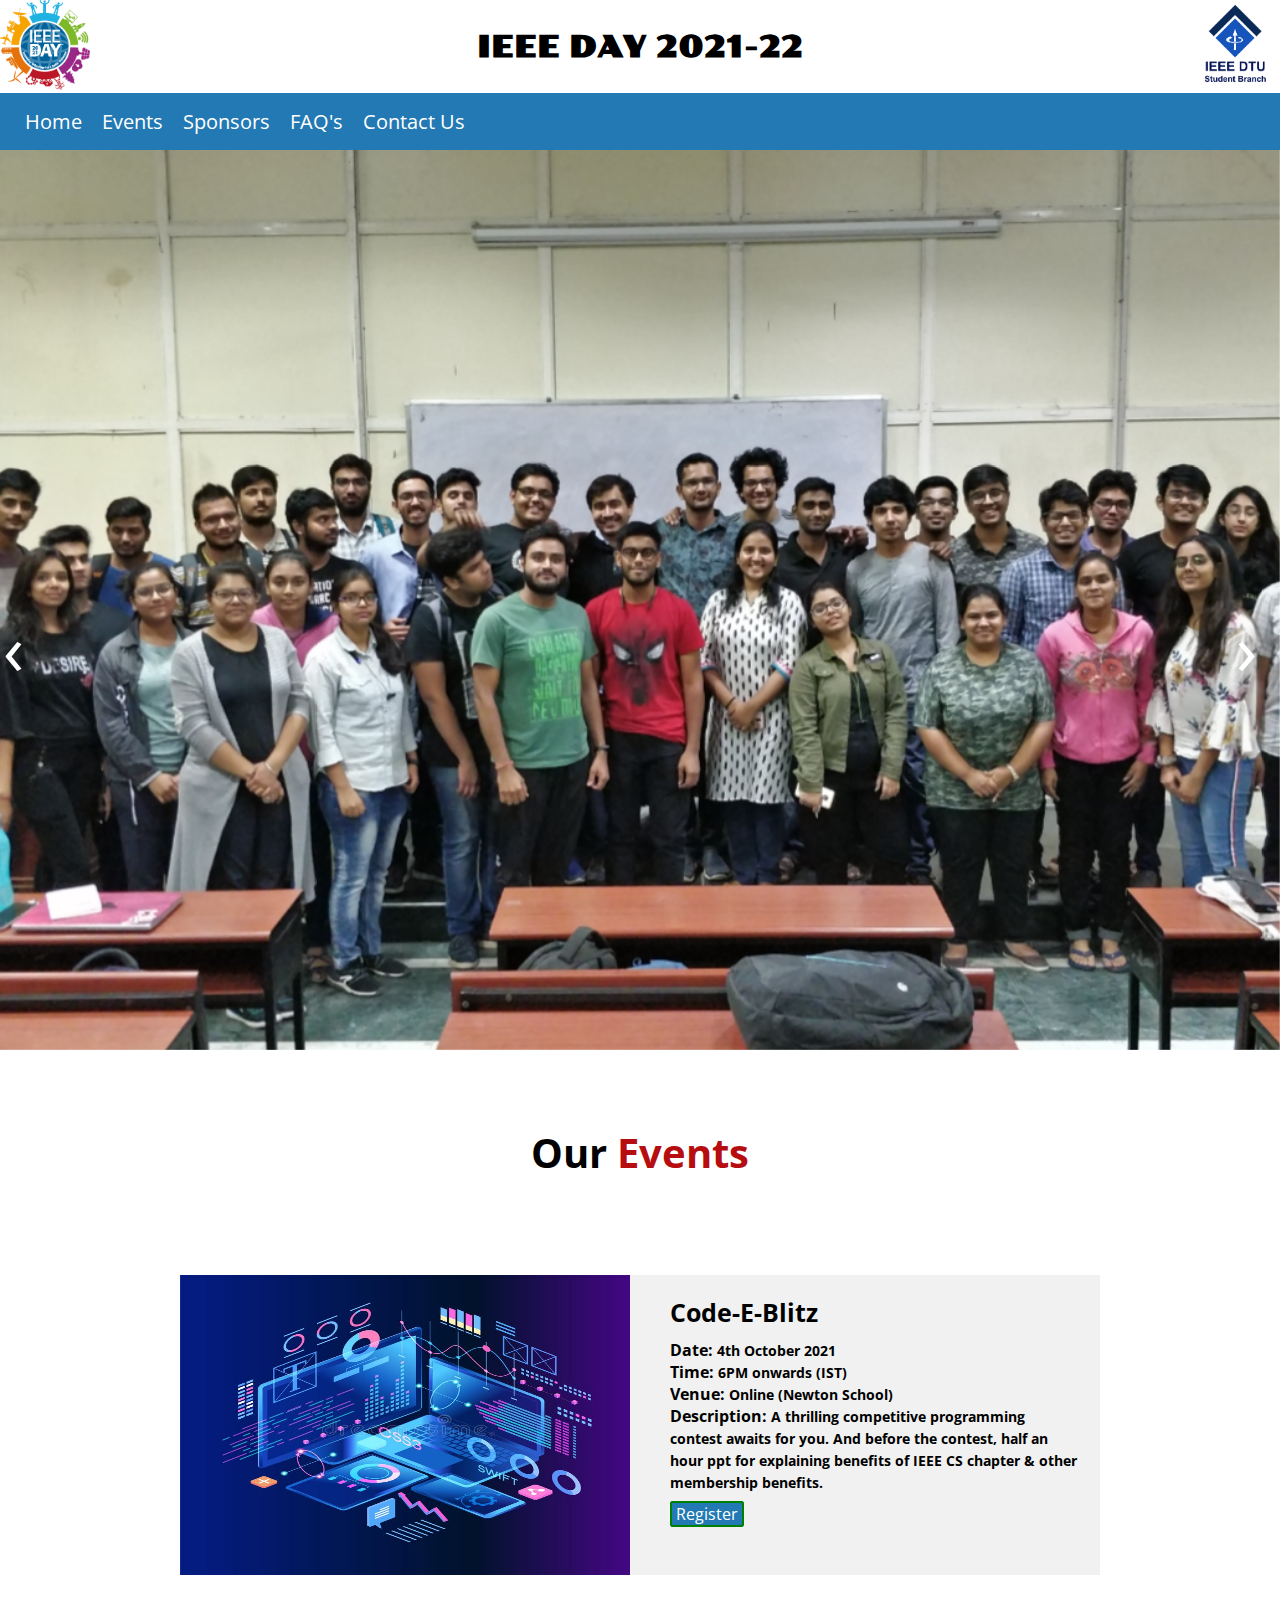
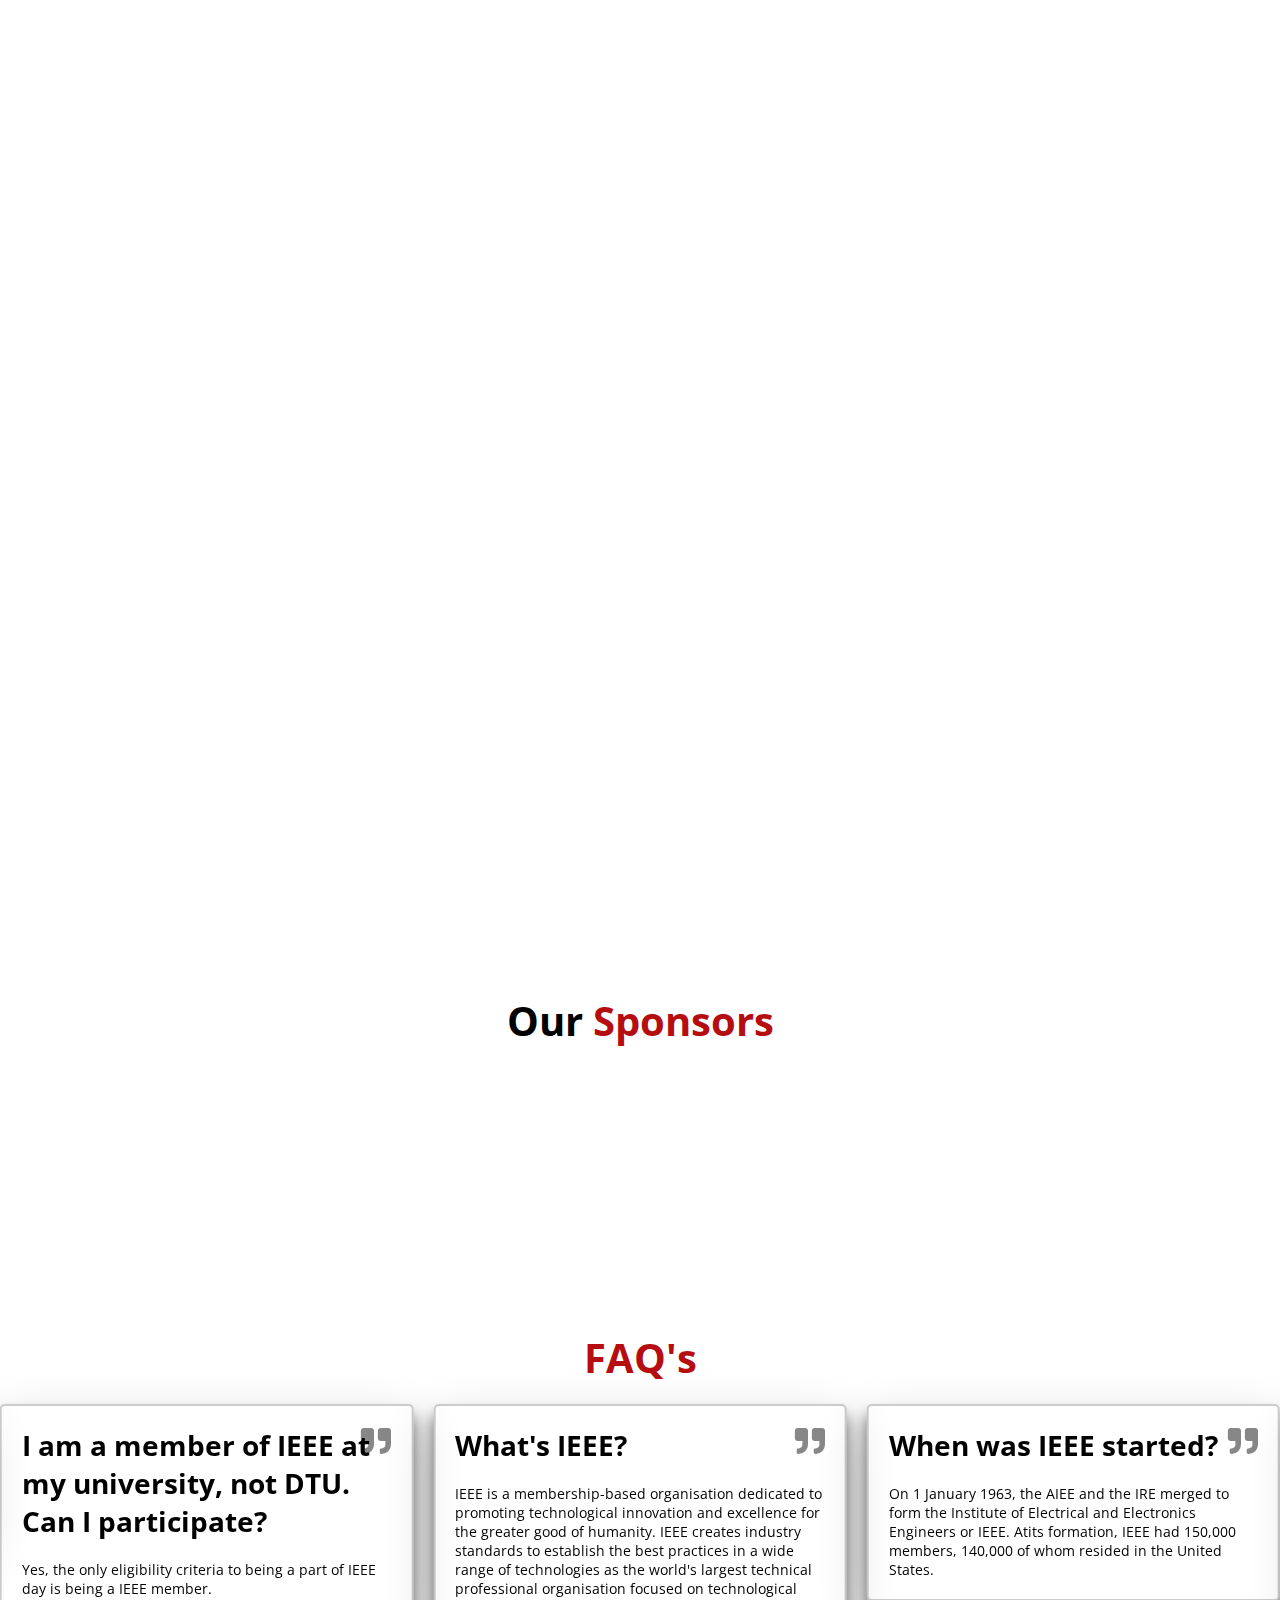
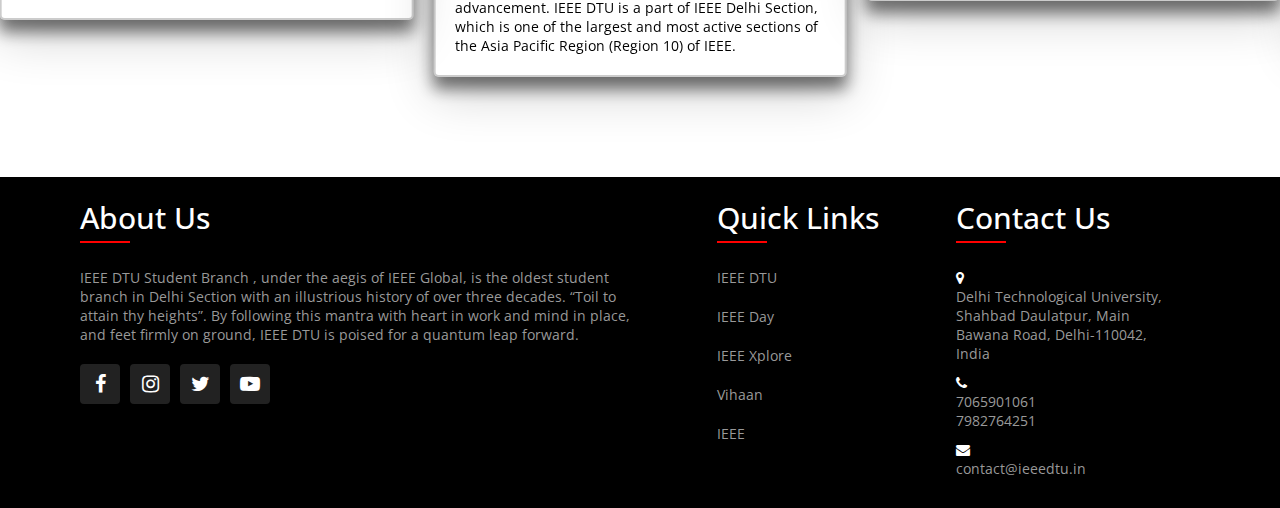
<file: index.html>
<!DOCTYPE html>
<html lang="en">
<head>
    <meta charset="UTF-8">
    <meta http-equiv="X-UA-Compatible" content="IE=edge">
    <meta name="viewport" content="width=device-width, initial-scale=1.0">
    <title>IEEE Website</title>
    <link rel="stylesheet" href="https://unpkg.com/aos@next/dist/aos.css" />
    <!-- Owl carosel css cdm link -->
    <link rel="stylesheet" href="https://cdnjs.cloudflare.com/ajax/libs/OwlCarousel2/2.3.4/assets/owl.carousel.min.css ">
    <link rel="stylesheet" href="https://unpkg.com/swiper/swiper-bundle.min.css" />
    <!-- font awesome cdn link -->
    <link rel="stylesheet" href="https://cdnjs.cloudflare.com/ajax/libs/font-awesome/5.15.4/css/all.min.css">

    <link href="https://stackpath.bootstrapcdn.com/font-awesome/4.7.0/css/font-awesome.min.css" rel="stylesheet">
    
    <link rel="stylesheet" href="./style.css">

</head>
<body>
    
    <!-- header section starts -->
    <header>   
    <div class="header-1">
        <a href="https://ieeeday.org/"><img src="./Images/ieee-day-2021-logo-color-rgb.png"></a>
        <h2>IEEE DAY 2021-22</h2>
        <a href="https://ieeedtu.in/"><img src="./Images/IEEE_DTU_Logo.png" alt=""></a>
    </div> 
    <div class="header-2">
        <div id="menu" class="fas fa-bars"></div>
        <nav class="navbar" >
            <ul>
                <li><a href="#home">Home</a></li>
                <li><a href="#events">Events</a></li>
                <li><a href="#sponser">Sponsors</a></li>
                <li><a href="#FAQ">FAQ's</a></li>
                <li><a href="#contact">Contact Us</a></li>
            </ul>
        </nav>
    </div>
    </header>
    <!-- header section ends -->
    <!-- Scroll top btn -->
    <!-- <a href="#top" class="fas fa-angle-up" id="scroll-top"></a> -->

    <!-- Scroll top ends -->
    <!-- Home section starts -->
    <section class="home" id="home">
        <div class="home-slider owl-carousel">
            <div class="item">
                <img src="./Images/Carousel-1.png" alt="">
                <!-- <div class="content">
                    <h3>IEEE</h3>
                    <p>Lorem ipsum dolor sit amet consectetur adipisicing elit.</p>
                    <a href="#"><button class="btn">Discover</button></a>
                </div> -->
            </div>
            <div class="item">
                <img src="./Images/Carousel-2.jpg" alt="">
                <!-- <div class="content">
                    <h3>IEEE</h3>
                    <p>Lorem ipsum dolor sit amet consectetur adipisicing elit.</p>
                    <a href="#"><button class="btn">Discover</button></a>
                </div> -->
            </div>
            <div class="item">
                <img src="./Images/Carousel-3.jpg" alt="">
                <!-- <div class="content">
                    <h3>IEEE</h3>
                    <p>Lorem ipsum dolor sit amet consectetur adipisicing elit.</p>
                    <a href="#"><button class="btn">Discover</button></a>
                </div> -->
            </div>
            <div class="item">
                <img src="./Images/Carousel-4.png" alt="">
                <!-- <div class="content">
                    <h3>IEEE</h3>
                    <p>Lorem ipsum dolor sit amet consectetur adipisicing elit.</p>
                    <a href="#"><button class="btn">Discover</button></a>
                </div> -->
            </div>
        </div>
    </section>
    <!-- Home section ends -->
    <!-- Events section starts -->
    <section class="events" id="events">
        <div class="heading">
            <h1>Our <span>Events</span></h1>
        </div>
        <main class="container">
            <section class="card">
                <img src="./Images/Event-1.jpg" alt="">
                <div>
                    <h3>Code-E-Blitz</h3>
                    <div class="head-4">
                    <h4>Date: <span>4th October 2021</span></h4>
                    <h4>Time: <span>6PM onwards (IST)</span></h4>
                    <h4>Venue: <span>Online (Newton School)</span></h4>
                    <h4>Description: <span>A thrilling competitive programming contest awaits for you. And before the contest, half an hour ppt for explaining benefits of IEEE CS chapter & other membership benefits.</span></h4>
                    </div>
                    <a href="https://forms.gle/DkWvHBaE9Ls6HkW37" class="card-btn">Register</a>
                </div>
            </section>

            <section class="card" data-aos="fade-left">
                <img src="./Images/Event-2.png" alt="">
                <div>
                    <h3>loT using Azure</h3>
                    <div class="head-4">
                    <h4>Date: <span>5th October 2021</span></h4>
                    <h4>Time: <span>12PM onwards (IST)</span></h4>
                    <h4>Venue: <span>Delhi Technological University</span></h4>
                    <h4>Speaker: <span>Ansh Anurag (MLSA)</span></h4>
                    <h4>Description: <span>An introduction to Azure IoT Hub and hands-on experience to develop an Azure based IoT Central app.</span></h4>
                    </div>
                    <a href="https://forms.office.com/r/gxrAeXPdTf" class="card-btn">Register</a>
                </div>
            </section>

            <section class="card" data-aos="fade-right">
                <img src="./Images/Event-3.jpg" alt="">
                <div>
                    <h3>WIExperience - Panel Discussion</h3>
                    <div class="head-4">
                    <h4>Date: <span>5th October 2021</span></h4>
                    <h4>Time: <span>6PM onwards (IST)</span></h4>
                    <h4>Topic: <span>Journey through STEM</span></h4>
                    <h4>Speaker: <span>Shatakshi Singh (REM Scholar)</span></h4>
                    <h4>Venue: <span>Online<span></h4>
                    <h4>Description: <span>Get yourself ready for a exciting WIE Seminar. Register Now!</span></h4>
                    </div>
                    <a href="https://bit.ly/3zWUeVz" class="card-btn">Register</a>
                </div>
            </section>

            <section class="card" data-aos="fade-left">
                <img src="./Images/Event-4.jpg" alt="">
                <div>
                    <h3>IEEE Got Talent</h3>
                    <div class="head-4">
                    <h4>Date: <span>5th October 2021</span></h4>
                    <h4>Time: <span>8PM onwards (IST)</span></h4>
                    <h4>Venue: <span>Online</span></h4>
                    <h4>Description: <span>Platform for amateur performers to showcase their talent through Instagram reels of maximum 60 seconds. Win amazing
                    prizes.</span></h4>
                    </div>
                    <a href="https://forms.office.com/r/Kveag8gVRY" class="card-btn">Register</a>
                </div>
            </section>
        </main>
    </section>
    <!-- Events section ends -->
    <!-- Sponsers sections starts -->
    <section class="sponsers" id="sponser">
        <div class="heading">
            <h1>Our <span>Sponsors</span></h1>
        </div>
        <div class="sponser-content" data-aos="fade-up">
            <div class="sponser-cards">
                <a href="https://www.newtonschool.co/"><img src="./Images/Newton_School.png" alt=""></a>
            </div>
            <!-- <div class="sponser-cards">
                <a href="#"><img src="./Images/sponser-2.png" alt=""></a>
            </div>
            <div class="sponser-cards">
                <a href="#"><img src="./Images/Sponser-1.jpeg" alt=""></a>
            </div>
            <div class="sponser-cards" >
                <a href="#"><img src="./Images/sponser-2.png" alt=""></a>
            </div>
            <div class="sponser-cards" >
                <a href="#"><img src="./Images/Sponser-1.jpeg" alt=""></a>
            </div>
            <div class="sponser-cards" >
                <a href="#"><img src="./Images/sponser-2.png" alt=""></a>
            </div> -->
        </div>  
    </section>
    <!-- Sponsers section ends -->
    <!-- Review section starts -->
    <section class="review" id="FAQ">
        <div class="heading">
            <h1><span>FAQ's</span></h1>
            <div class="swiper-container review-slider">
                <div class="swiper-wrapper">
                    <div class="swiper-slide slide">
                        <i class="fas fa-quote-right"></i>
                        <div class="question">
                            <h4>What's IEEE?</h4>
                        </div>
                        <p>IEEE is a membership-based organisation dedicated to promoting technological innovation and excellence for the greater good of humanity. IEEE creates industry standards to establish the best practices in a wide range of technologies as the world's largest technical professional organisation focused on technological advancement. IEEE DTU is a part of IEEE Delhi Section, which is one of the largest and most active sections of the Asia Pacific Region (Region 10) of IEEE.</p>
                    </div>
                    <div class="swiper-slide slide">
                        <i class="fas fa-quote-right"></i>
                        <div class="question">
                            <h4>When was IEEE started?</h4>
                        </div>
                        <p>On 1 January 1963, the AIEE and the IRE merged to form the Institute of Electrical and Electronics Engineers or IEEE. Atits formation, IEEE had 150,000 members, 140,000 of whom resided in the United States.
                        </p>
                    </div>
                    <div class="swiper-slide slide">
                        <i class="fas fa-quote-right"></i>
                        <div class="question">
                            <h4>What is IEEE Day?</h4>
                        </div>
                        <p>IEEE Day commemorates the first time in history, in 1884, when engineers from all over the world and IEEE members
                            gathered to share their technical ideas. Thousands of IEEE members in local communities join together to collaborate
                            on ideas that leverage technology for a better tomorrow as part of worldwide celebrations.</p>
                    </div>
                    <div class="swiper-slide slide">
                        <i class="fas fa-quote-right"></i>
                        <div class="question">
                            <h4>When is IEEE Day being held?</h4>
                        </div>
                        <p>IEEE Day is an annual event celebrated on the first Tuesday in October, IEEE Day 2021 will be held on 5 October.
                        Celebrations can be held between 25 September and 17 October.</p>
                    </div>
                    <div class="swiper-slide slide">
                        <i class="fas fa-quote-right"></i>
                        <div class="question">
                            <h4>Who can participate?</h4>
                        </div>
                        <p>All IEEE members i.e. Senior members, life members, Fellows, YP, students,… can celebrate the day.</p>
                    
                    </div>
                    <div class="swiper-slide slide">
                        <i class="fas fa-quote-right"></i>
                        <div class="question">
                            <h4>I am a member of IEEE at my university, not DTU. Can I participate?</h4>
                        </div>
                        <p>Yes, the only eligibility criteria to being a part of IEEE day is being a IEEE member.
                        </p>
                    </div>
                </div>
            </div>
        </div>
    </section>
    <!-- Review section ends -->
    <!-- Footer section starts -->
    <footer id="contact">
        <div class="container2">
            <div class="sec aboutus">
                <h2>About Us</h2>
                <p>IEEE DTU Student Branch , under the aegis of IEEE Global, is the oldest student branch in Delhi Section with an
                illustrious history of over three decades. “Toil to attain thy heights”. By following this mantra with heart in work and
                mind in place, and feet firmly on ground, IEEE DTU is poised for a quantum leap forward.</p>
            
                <ul class="sci">
                    <li><a href="https://www.facebook.com/ieeedtu"><i class="fa fa-facebook"></i></a></li>
                    <li><a href="https://www.instagram.com/ieee.dtu/"><i class="fa fa-instagram" aria-hidden="true"></i></a></li>
                    <li><a href="https://twitter.com/dtu_ieee"><i class="fa fa-twitter" aria-hidden="true"></i></a></li>
                    <li><a href="https://www.youtube.com/user/ieeedtu"><i class="fa fa-youtube-play" aria-hidden="true"></i></a></li>
                </ul>
            </div>
            <div class="sec quicklinks">
                <h2>Quick Links</h2>
                <ul>
                    <li><a href="https://ieeedtu.in/">IEEE DTU</a></li>
                    <li><a href="https://ieeeday.org/">IEEE Day</a></li>
                    <li><a href="https://ieeexplore.ieee.org/Xplore/home.jsp">IEEE Xplore</a></li>
                    <li><a href="https://vihaan.ieeedtu.in/">Vihaan</a></li>
                    <li><a href="https://www.ieee.org/">IEEE</a></li>

                </ul>
            </div>
            <div class="sec contactus">
                <h2>Contact Us</h2>
                <ul class="info">
                    <li>
                        <span><i class="fa fa-map-marker"></i></span>
                        <p>Delhi Technological University, Shahbad Daulatpur, Main Bawana Road, Delhi-110042, <br>India</p>
                    </li>
                    <li>
                        <span><i class="fa fa-phone"></i></span>
                        <p><a href="tel:7065901061">7065901061</a><br>
                            <a href="tel:7982764251">7982764251</a>
                        </p>
                    </li>
                    <li>
                        <span><i class="fa fa-envelope"></i></span>
                        <p><a href="mailto:contact@ieeedtu.in">contact@ieeedtu.in</a></p>
                    </li>
                </ul>
            </div>
        </div>
    </footer>
    <!-- Footer section ends -->
    <!-- JQuery cdn link -->
    <script src="https://cdnjs.cloudflare.com/ajax/libs/jquery/3.6.0/jquery.min.js"></script>
    <!-- Owl carosel js cdm link -->
    <script src="https://cdnjs.cloudflare.com/ajax/libs/OwlCarousel2/2.3.4/owl.carousel.min.js"></script>
    <script src="https://unpkg.com/aos@next/dist/aos.js"></script>
    <script>
      AOS.init({
          offset: 200,
          duration: 1000
      });
    </script>
    <script src="https://unpkg.com/swiper/swiper-bundle.min.js"></script>
    <script src="./main.js"></script>
</body>
</html>
<!-- comment -->
</file>
<file: style.css>
@import url("https://fonts.googleapis.com/css2?family=Open+Sans&display=swap");
@import url("https://fonts.googleapis.com/css2?family=Poller+One&display=swap");

:root {
  --blue: #2279b3;
}
* {
  font-family: "Open Sans", sans-serif;
  margin: 0;
  padding: 0;
  box-sizing: border-box;
  text-decoration: none;
  transition: all 0.2s linear;
  scroll-behavior: smooth;
}

*::selection {
  background: orange;
  color: white;
}
html {
  font-size: 62.5%;
  overflow-x: hidden;
  width: 100%;
}
.heading .heading-bg {
  width: 100%;
}
header .header-1 {
  display: flex;
  justify-content: space-between;
  align-items: center;
}
header .header-1 img {
  width: 9rem;
  cursor: pointer;
}
header .header-1 h2 {
  font-size: 3rem;
  font-family: "Poller One", cursive;
}
header .header-2 {
  display: flex;
  align-items: center;
  justify-content: space-between;
  padding: 1.5rem;
  width: 100%;
  z-index: 1000;
}

/* header .btn{            
    display: inline-block;
    margin-left: 2.5rem;
    width: 20%;
    font-size: 1.5rem;
    cursor: pointer;
    position: relative;
    overflow: hidden;
    background: white;
    z-index: 0;
}
header .btn::before{
    content: '';
    position: absolute;
    top: 0; right: 0;
    width: 0%;
    height: 100%;
    background: var(--blue);
    transition: 0.3s linear;
    z-index: -1;
}
header .btn:hover::before{
    width: 100%;
    left: 0;
}
header .btn:hover{
    color: white;
} */
header .header-2 {
  background: var(--blue);
}

header .header-2 .navbar ul {
  list-style: none;
  display: flex;
  align-items: center;
  justify-content: space-between;
}
header .header-2 .navbar ul li {
  margin: 0 1rem;
}
header .header-2 .navbar ul li a {
  font-size: 2rem;
  color: white;
}
header .header-2 .navbar ul li a:hover,
header .header-2 .navbar ul li a.active {
  color: yellow;
  padding-bottom: 0.4rem;
  border-bottom: 2px solid yellow;
  border-radius: 2px;
}
header .header-2 #menu {
  font-size: 3rem;
  color: white;
  cursor: pointer;
  display: none;
}
.fixed {
  position: fixed;
  width: 100%;
  top: 0;
  z-index: 1000;
}
.home .home-slider .item {
  position: relative;
}
.home .home-slider .item img {
  height: 100vh;
  object-fit: cover;
  width: 100%;
}
.home .home-slider .item .content {
  position: absolute;
  top: 50%;
  left: 5%;
  transform: translateY(-50%);
}
.home .home-slider .item .content h3 {
  color: white;
  text-shadow: 0 0.3rem 0.5rem black;
  font-size: 5rem;
  text-transform: uppercase;
}
.home .home-slider .item .content p {
  color: white;
  font-size: 2.5rem;
  padding: 2rem 0;
  width: 50rem;
}
.home .owl-carousel .owl-prev,
.home .owl-carousel .owl-next {
  position: absolute;
  top: 50%;
  transform: translate(-50%);
  outline: none;
}
.home .owl-carousel .owl-prev {
  left: 1.3rem;
}
.home .owl-carousel .owl-next {
  right: 1.3rem;
}
.home .owl-carousel .owl-prev span,
.home .owl-carousel .owl-next span {
  color: white;
  font-size: 7rem;
}
section .btn {
  height: 4rem;
  width: 14rem;
  background: var(--blue);
  color: white;
  font-size: 2rem;
  cursor: pointer;
  border: none;
  outline: none;
}
section .btn:hover {
  letter-spacing: 0.2rem;
}
.btn:hover {
  box-shadow: 0 12px 16px 0 rgba(0, 0, 0, 0.527),
    0 17px 50px 0 rgba(0, 0, 0, 0.19);
}

.container {
  max-width: 75%;
  margin: auto;
  overflow-x: hidden;
  padding: 0 2rem;
}
.events .heading {
  height: 25vh;
  display: flex;
  flex-direction: column;
  align-items: center;
  justify-content: center;
  text-align: center;
  padding: 2rem;
}
.heading h1 {
  font-size: 4rem;
  margin-bottom: 2rem;
  line-height: 1.2rem;
  text-align: center;
}
.heading h1 span {
  color: #b50d10;
}
.card img {
  width: 100%;
  height: 300px;
}
.card {
  display: grid;
  grid-template-columns: repeat(2, 1fr);
  grid-gap: 2rem;
  background: #f1f1f1;
  margin-bottom: 2rem;
}
.card h3 {
  font-size: 2.5rem;
  margin-bottom: 1rem;
}
.card h4 {
  font-size: 1.6rem;
}
.card .head-4 {
  margin-bottom: 1rem;
}
.card .head-4 span {
  font-size: 1.4rem;
}
.card-btn {
  font-size: 1.6rem;
  color: white;
  padding: 0 4px;
  background: #2279b3;
  border: 2px solid green;
  border-radius: 3px;
}
.card-btn:hover {
  box-shadow: 0 12px 16px 0 rgba(0, 0, 0, 0.527),
    0 17px 50px 0 rgba(0, 0, 0, 0.19);
}
.card > div {
  padding: 2rem;
}
.card:nth-child(even) img {
  order: 2;
}
.sponsers {
  width: 100%;
  margin: auto;
  overflow: hidden;
  text-align: center;
}
.sponsers .heading {
  margin-top: 6rem;
  text-align: center;
}
.sponser-cards img {
  width: 32.5%;
  margin-top: 3rem;
}
.sponser-content {
  display: grid;
  grid-template-columns: repeat(1, 1fr);
  grid-gap: 1rem;
  /* margin-right: 2rem;
    margin-left: 13rem; */
  align-items: center;
  justify-content: center;
  scroll-behavior: unset;
}
.review .swiper-container {
  position: inherit;
}
.review .slide {
  padding: 2rem;
  box-shadow: black;
  border: 0.2rem solid rgba(0, 0, 0, 0.2);
  box-shadow: 0 12px 16px 0 rgba(0, 0, 0, 0.527),
    0 17px 50px 0 rgba(0, 0, 0, 0.19);

  border-radius: 0.5rem;
  position: relative;
}
.review .heading h1 {
  margin-top: 5rem;
  padding-bottom: 2rem;
}
.review .question h4 {
  font-size: 2.8rem;
}
.review p {
  padding-top: 2rem;
  font-size: 1.4rem;
}
.review .slide .fa-quote-right {
  position: absolute;
  top: 2rem;
  right: 2rem;
  font-size: 3rem;
  color: rgba(0, 0, 0, 0.472);
}
.review .slide .question {
  display: flex;
  gap: 1rem;
  align-items: center;
}

footer {
  margin-top: 10rem;
  position: relative;
  width: 100%;
  height: auto;
  padding: 2rem 8rem;
  background: black;
  color: white;
  display: flex;
  justify-content: space-between;
  flex-wrap: wrap;
  /* height: 50vh; */
}
footer .container2 {
  display: flex;
  justify-content: space-between;
  flex-wrap: wrap;
  flex-direction: row;
}
footer .container2 .sec {
  margin-right: 2rem;
}
footer .container2 .sec.aboutus {
  width: 50%;
}

footer .container2 .sec h2 {
  position: relative;
  font-size: 3rem;
  font-weight: 500;
  margin-bottom: 1rem;
}
footer .container2 .sec h2:before {
  content: "";
  position: absolute;
  bottom: -5px;
  left: 0;
  width: 50px;
  height: 2px;
  background: #f00;
}
footer .container2 .sec.aboutus p {
  color: #999;
  font-size: 1.4rem;
  padding-top: 20px;
}
.sci {
  margin-top: 20px;
  display: flex;
}
.sci li {
  list-style: none;
}
.sci li a {
  display: inline-block;
  width: 40px;
  height: 40px;
  background: #222;
  display: flex;
  justify-content: center;
  align-items: center;
  margin-right: 10px;
  text-decoration: none;
  border-radius: 4px;
}
.sci li a:hover {
  background: #f00;
}
.sci li a .fa {
  color: white;
  font-size: 20px;
}
.quicklinks {
  position: relative;
  right: 0%;
}
.quicklinks ul {
  display: inline-block;
  padding-top: 20px;
}
.quicklinks ul li a {
  color: #999;
  font-size: 1.4rem;
}
.quicklinks ul li {
  list-style: none;
  color: white;
  padding-bottom: 20px;
}
.quicklinks ul li a:hover {
  color: red;
}
.contactus {
  position: relative;
  width: 20%;
}
.contactus p {
  color: #999;
}
.contactus .info fa {
  width: 1rem;
}
.contactus ul {
  padding-top: 20px;
  list-style: none;
}
.contactus ul li {
  padding-bottom: 10px;
  font-size: 1.4rem;
}
.contactus ul li a {
  color: #999;
}
.contactus ul li a:hover {
  color: red;
}
#scroll-top {
  position: fixed;
  top: calc(100% - 20rem);
  right: 2rem;
  padding: 0.5rem 1.5rem;
  font-size: 4rem;
  background: red;
  color: white;
  border-radius: 0.5rem;
  z-index: 10000;
}

/* Media Queries */
@media (max-width: 768px) {
  html {
    font-size: 55%;
    overflow-x: hidden;
  }
  #scroll-top {
    display: none;
  }
  .fas-times {
    width: 5.4rem;
    margin-right: 32rem;
  }
  header .header-1 img {
    display: none;
  }
  header .header-1 h4 {
    display: flex;
    align-items: center;
    justify-content: center;
    text-align: center;
  }
  header .header-2 #menu {
    display: block;
  }
  header .header-2 .navbar {
    position: fixed;
    top: 50%;
    left: 50%;
    transform: translate(-50%, -50%);
    box-shadow: 0 0 0 100vh rgba(0, 0, 0, 0.3);
    z-index: 10000;
    opacity: 0;
  }
  header .header-2 .navbar ul {
    flex-flow: column;
    background: linear-gradient(var(--blue), blueviolet);
    border: 0.2rem solid white;
    box-shadow: 0 0.3rem 0.5rem black;
    padding: 4rem 0;
    width: 25rem;
  }
  header .header-2 .navbar ul li {
    text-align: center;
    padding-bottom: 0.8rem;
  }
  header .header-2 .navbar ul li a {
    font-size: 2.5rem;
  }
  header .header-2 .navbar ul li a:hover,
  header .header-2 .navbar ul li a.active {
    margin-bottom: 0;
    padding-bottom: 0;
  }
  .fa-times {
    transform: rotate(180deg);
  }
  header .header-2 .nav-toggle {
    opacity: 1;
  }
  .review .review-slider {
    overflow-x: hidden;
    max-width: 100%;
  }
}
@media (max-width: 426px) {
  html {
    font-size: 50%;
    overflow-x: hidden;
  }
  header .header-1 h2 {
    text-align: center;
  }
  header .header-2 #menu {
    display: block;
  }
  .fa-times {
    transform: rotate(180deg);
  }

  header .header-2 #menu {
    display: block;
  }
  header .header-2 .navbar {
    position: fixed;
    top: 50%;
    left: 50%;
    transform: translate(-50%, -50%);
    box-shadow: 0 0 0 100vh rgba(0, 0, 0, 0.3);
    z-index: 10000;
    opacity: 0;
  }
  header .header-2 .navbar ul {
    flex-flow: column;
    background: linear-gradient(var(--blue), blueviolet);
    border: 0.2rem solid white;
    box-shadow: 0 0.3rem 0.5rem black;
    padding: 4rem 0;
    width: 25rem;
  }
  header .header-2 .navbar ul li {
    text-align: center;
    padding-bottom: 0.8rem;
  }
  header .header-2 .navbar ul li a {
    font-size: 2.5rem;
  }
  header .header-2 .navbar ul li a:hover,
  header .header-2 .navbar ul li a.active {
    margin-bottom: 0;
    padding-bottom: 0;
  }
  header .header-2 .nav-toggle {
    opacity: 1;
  }
  .home .home-slider .item .content h3 {
    font-size: 3rem;
  }
  .home .home-slider .item .content p {
    font-size: 2rem;
    width: auto;
  }
  .card {
    display: block;
  }
  .cards img {
    height: 100px;
  }
  .sponser-content {
    display: block;
  }
  .review .review-slider {
    overflow-x: hidden;
    max-width: 100%;
  }
  footer .container2 .sec.aboutus {
    width: 100%;
    margin-bottom: 3rem;
  }
}
/* comment */
</file>
